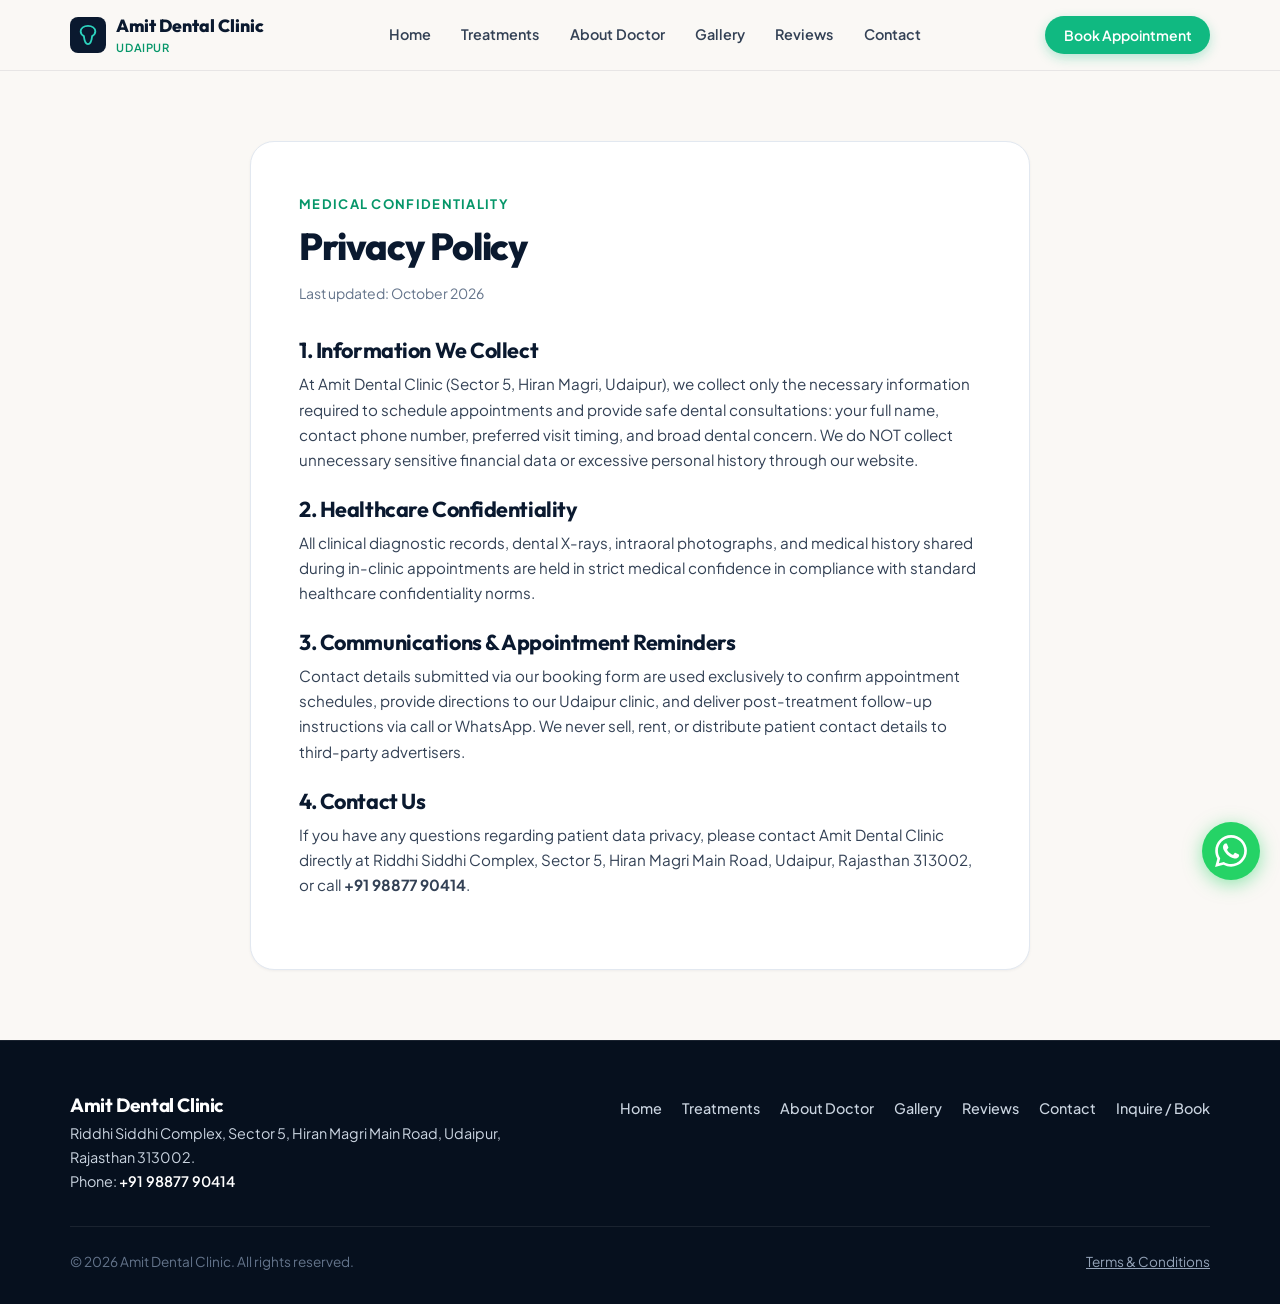
<file: privacy-policy.html>
<!DOCTYPE html>
<html lang="en">
<head>
  <meta charset="UTF-8">
  <meta name="viewport" content="width=device-width, initial-scale=1.0">
  <title>Privacy Policy | Amit Dental Clinic Udaipur</title>
  <meta name="description" content="Privacy policy and patient healthcare confidentiality at Amit Dental Clinic, Sector 5, Hiran Magri, Udaipur.">
  <link rel="canonical" href="https://amitdentalclinicudaipur.com/privacy-policy.html">

  <link rel="icon" type="image/svg+xml" href="data:image/svg+xml,<svg xmlns='http://www.w3.org/2000/svg' viewBox='0 0 24 24' fill='%2310b981'><path d='M12 2C7.5 2 4 4.5 4 8c0 2.2 1.4 4.1 3.5 5.2.3 2.8 1.5 8.8 4.5 8.8s4.2-6 4.5-8.8C18.6 12.1 20 10.2 20 8c0-3.5-3.5-6-8-6z'/></svg>">

  <link rel="stylesheet" href="css/style.css">
  <link rel="stylesheet" href="css/components.css">
</head>
<body>

  <!-- Header -->
  <header class="site-header" id="siteHeader">
    <div class="container header-inner">
      <a href="index.html#hero" class="brand-logo" aria-label="Amit Dental Clinic Homepage">
        <div class="brand-icon">
          <svg width="22" height="22" viewBox="0 0 24 24" fill="none" stroke="currentColor" stroke-width="2" stroke-linecap="round" stroke-linejoin="round">
            <path d="M12 2C7.5 2 4 4.5 4 8c0 2.2 1.4 4.1 3.5 5.2.3 2.8 1.5 8.8 4.5 8.8s4.2-6 4.5-8.8C18.6 12.1 20 10.2 20 8c0-3.5-3.5-6-8-6z"/>
          </svg>
        </div>
        <div>
          <span class="brand-title">Amit Dental Clinic</span>
          <span class="brand-location-tag" style="display: block;">Udaipur</span>
        </div>
      </a>

      <nav class="main-nav" id="mainNavigation" aria-label="Main Navigation">
        <ul class="nav-links">
          <li><a href="index.html#hero" class="nav-link">Home</a></li>
          <li><a href="index.html#treatments" class="nav-link">Treatments</a></li>
          <li><a href="index.html#doctor" class="nav-link">About Doctor</a></li>
          <li><a href="index.html#gallery" class="nav-link">Gallery</a></li>
          <li><a href="index.html#reviews" class="nav-link">Reviews</a></li>
          <li><a href="index.html#contact" class="nav-link">Contact</a></li>
        </ul>
      </nav>

      <div class="header-actions">
        <a href="index.html#appointment" class="btn btn-primary btn-sm btn-book-nav">Book Appointment</a>
        <button class="mobile-nav-toggle" aria-label="Toggle navigation menu" aria-expanded="false" aria-controls="mainNavigation">
          <svg width="24" height="24" viewBox="0 0 24 24" fill="none" stroke="currentColor" stroke-width="2" class="icon-hamburger"><line x1="4" x2="20" y1="12" y2="12"/><line x1="4" x2="20" y1="6" y2="6"/><line x1="4" x2="20" y1="18" y2="18"/></svg>
          <svg width="24" height="24" viewBox="0 0 24 24" fill="none" stroke="currentColor" stroke-width="2" class="icon-close"><line x1="18" y1="6" x2="6" y2="18"/><line x1="6" y1="6" x2="18" y2="18"/></svg>
        </button>
      </div>
    </div>
  </header>

  <main class="section-padding bg-warm">
    <div class="container-narrow">
      <div class="legal-card">
        <span class="eyebrow">Medical Confidentiality</span>
        <h1>Privacy Policy</h1>
        <p style="color: var(--color-ink-500); margin-bottom: 2rem; font-size: 0.875rem;">Last updated: October 2026</p>

        <section>
          <h2>1. Information We Collect</h2>
          <p>At Amit Dental Clinic (Sector 5, Hiran Magri, Udaipur), we collect only the necessary information required to schedule appointments and provide safe dental consultations: your full name, contact phone number, preferred visit timing, and broad dental concern. We do NOT collect unnecessary sensitive financial data or excessive personal history through our website.</p>
        </section>

        <section>
          <h2>2. Healthcare Confidentiality</h2>
          <p>All clinical diagnostic records, dental X-rays, intraoral photographs, and medical history shared during in-clinic appointments are held in strict medical confidence in compliance with standard healthcare confidentiality norms.</p>
        </section>

        <section>
          <h2>3. Communications & Appointment Reminders</h2>
          <p>Contact details submitted via our booking form are used exclusively to confirm appointment schedules, provide directions to our Udaipur clinic, and deliver post-treatment follow-up instructions via call or WhatsApp. We never sell, rent, or distribute patient contact details to third-party advertisers.</p>
        </section>

        <section>
          <h2>4. Contact Us</h2>
          <p>If you have any questions regarding patient data privacy, please contact Amit Dental Clinic directly at Riddhi Siddhi Complex, Sector 5, Hiran Magri Main Road, Udaipur, Rajasthan 313002, or call <strong>+91 98877 90414</strong>.</p>
        </section>
      </div>
    </div>
  </main>

  <footer class="site-footer">
    <div class="container">
      <div class="footer-top">
        <div class="footer-brand">
          <h4>Amit Dental Clinic</h4>
          <p>
            Riddhi Siddhi Complex, Sector 5, Hiran Magri Main Road, Udaipur, Rajasthan 313002.<br>
            Phone: <a href="tel:+919887790414" style="color: #ffffff; font-weight: 600;">+91 98877 90414</a>
          </p>
        </div>

        <nav class="footer-nav" aria-label="Footer Navigation">
          <a href="index.html#hero">Home</a>
          <a href="index.html#treatments">Treatments</a>
          <a href="index.html#doctor">About Doctor</a>
          <a href="index.html#gallery">Gallery</a>
          <a href="index.html#reviews">Reviews</a>
          <a href="index.html#contact">Contact</a>
          <a href="index.html#appointment">Inquire / Book</a>
        </nav>
      </div>

      <div class="footer-bottom">
        <div>&copy; 2026 Amit Dental Clinic. All rights reserved.</div>
        <div>
          <a href="terms.html">Terms & Conditions</a>
        </div>
      </div>
    </div>
  </footer>

  <!-- Floating WhatsApp Button -->
  <a href="https://wa.me/919887790414?text=Hello%20Amit%20Dental%20Clinic%2C%20I%20would%20like%20to%20enquire%20about%20a%20dental%20appointment." target="_blank" rel="noopener noreferrer" class="floating-whatsapp-btn" aria-label="Chat with Amit Dental Clinic on WhatsApp">
    <svg width="32" height="32" viewBox="0 0 24 24" fill="currentColor"><path d="M.057 24l1.687-6.163c-1.041-1.804-1.588-3.849-1.587-5.946.003-6.556 5.338-11.891 11.893-11.891 3.181.001 6.167 1.24 8.413 3.488 2.245 2.248 3.481 5.236 3.48 8.414-.003 6.557-5.338 11.892-11.893 11.892-1.99-.001-3.951-.5-5.688-1.448l-6.305 1.654zm6.597-3.807c1.676.995 3.276 1.591 5.392 1.592 5.448 0 9.886-4.434 9.889-9.885.002-5.462-4.415-9.89-9.881-9.892-5.452 0-9.887 4.434-9.889 9.884-.001 2.225.651 3.891 1.746 5.634l-.999 3.648 3.742-.981zm11.387-5.464c-.074-.124-.272-.198-.57-.347-.297-.149-1.758-.868-2.031-.967-.272-.099-.47-.149-.669.149-.198.297-.768.967-.941 1.165-.173.198-.347.223-.644.074-.297-.149-1.255-.462-2.39-1.475-.883-.788-1.48-1.761-1.653-2.059-.173-.297-.018-.458.13-.606.134-.133.297-.347.446-.521.151-.172.2-.296.3-.495.099-.198.05-.372-.025-.521-.075-.148-.669-1.611-.916-2.206-.242-.579-.487-.501-.669-.51l-.57-.01c-.198 0-.52.074-.792.372s-1.04 1.016-1.04 2.479 1.065 2.876 1.213 3.074c.149.198 2.095 3.2 5.076 4.487.709.306 1.263.489 1.694.626.712.226 1.36.194 1.872.118.571-.085 1.758-.719 2.006-1.413.248-.695.248-1.29.173-1.414z"/></svg>
  </a>

  <script src="js/main.js"></script>
</body>
</html>
</file>
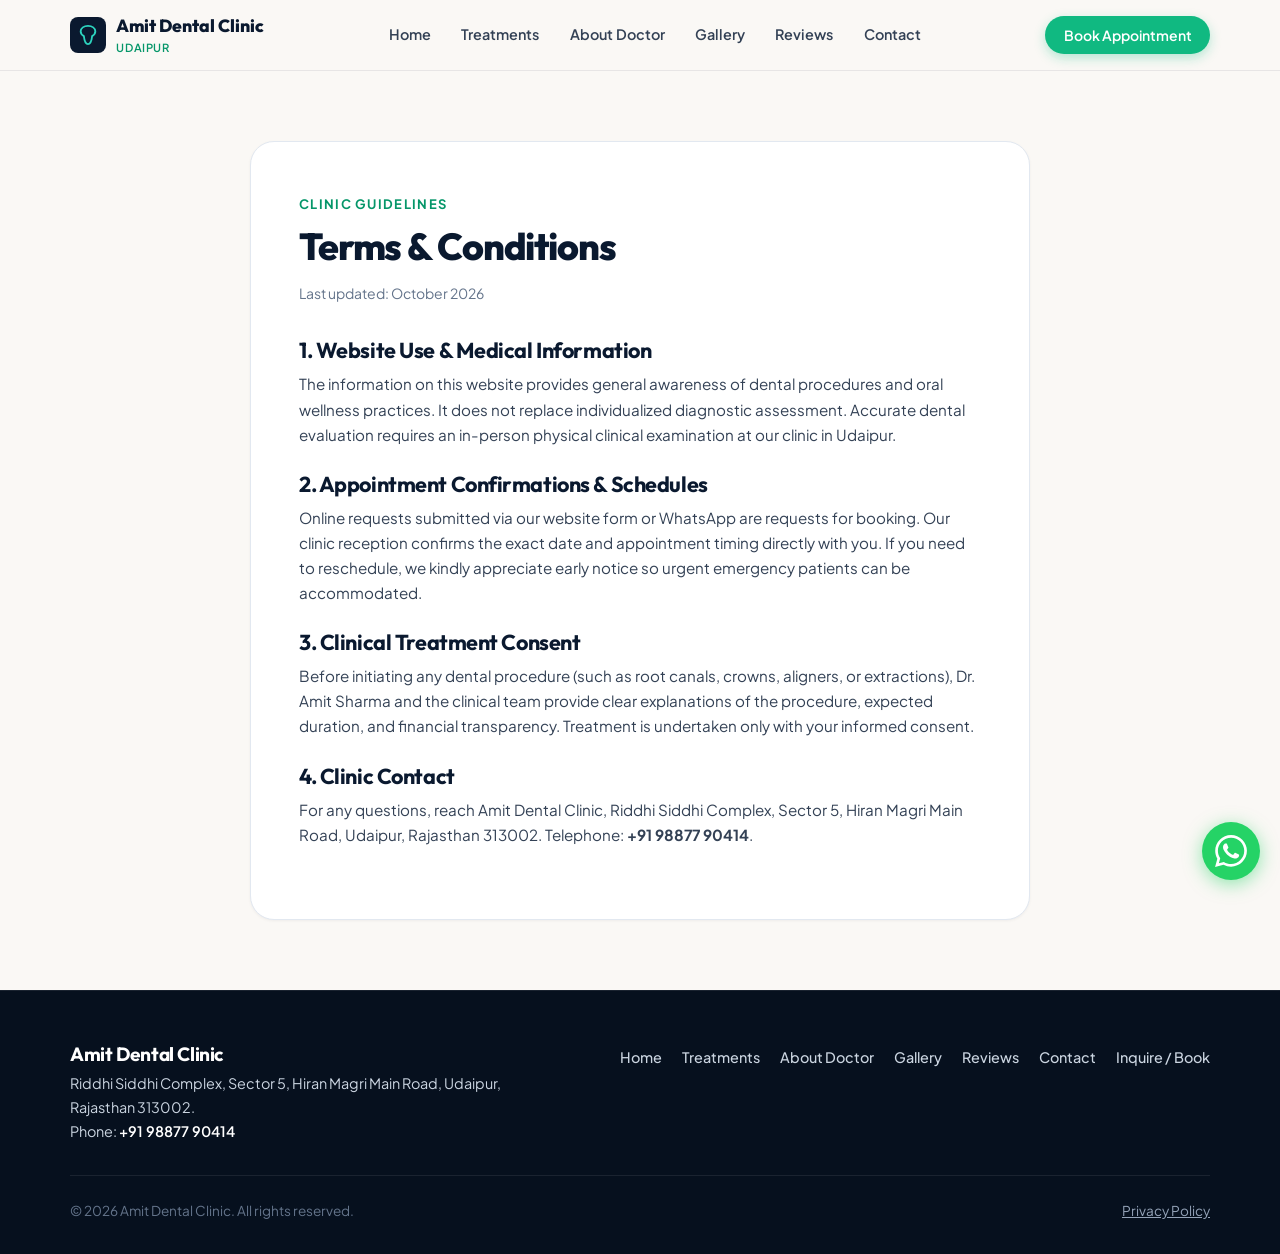
<file: terms.html>
<!DOCTYPE html>
<html lang="en">
<head>
  <meta charset="UTF-8">
  <meta name="viewport" content="width=device-width, initial-scale=1.0">
  <title>Terms & Conditions | Amit Dental Clinic Udaipur</title>
  <meta name="description" content="Terms of consultation and appointment guidelines for Amit Dental Clinic, Sector 5, Hiran Magri, Udaipur.">
  <link rel="canonical" href="https://amitdentalclinicudaipur.com/terms.html">

  <link rel="icon" type="image/svg+xml" href="data:image/svg+xml,<svg xmlns='http://www.w3.org/2000/svg' viewBox='0 0 24 24' fill='%2310b981'><path d='M12 2C7.5 2 4 4.5 4 8c0 2.2 1.4 4.1 3.5 5.2.3 2.8 1.5 8.8 4.5 8.8s4.2-6 4.5-8.8C18.6 12.1 20 10.2 20 8c0-3.5-3.5-6-8-6z'/></svg>">

  <link rel="stylesheet" href="css/style.css">
  <link rel="stylesheet" href="css/components.css">
</head>
<body>

  <!-- Header -->
  <header class="site-header" id="siteHeader">
    <div class="container header-inner">
      <a href="index.html#hero" class="brand-logo" aria-label="Amit Dental Clinic Homepage">
        <div class="brand-icon">
          <svg width="22" height="22" viewBox="0 0 24 24" fill="none" stroke="currentColor" stroke-width="2" stroke-linecap="round" stroke-linejoin="round">
            <path d="M12 2C7.5 2 4 4.5 4 8c0 2.2 1.4 4.1 3.5 5.2.3 2.8 1.5 8.8 4.5 8.8s4.2-6 4.5-8.8C18.6 12.1 20 10.2 20 8c0-3.5-3.5-6-8-6z"/>
          </svg>
        </div>
        <div>
          <span class="brand-title">Amit Dental Clinic</span>
          <span class="brand-location-tag" style="display: block;">Udaipur</span>
        </div>
      </a>

      <nav class="main-nav" id="mainNavigation" aria-label="Main Navigation">
        <ul class="nav-links">
          <li><a href="index.html#hero" class="nav-link">Home</a></li>
          <li><a href="index.html#treatments" class="nav-link">Treatments</a></li>
          <li><a href="index.html#doctor" class="nav-link">About Doctor</a></li>
          <li><a href="index.html#gallery" class="nav-link">Gallery</a></li>
          <li><a href="index.html#reviews" class="nav-link">Reviews</a></li>
          <li><a href="index.html#contact" class="nav-link">Contact</a></li>
        </ul>
      </nav>

      <div class="header-actions">
        <a href="index.html#appointment" class="btn btn-primary btn-sm btn-book-nav">Book Appointment</a>
        <button class="mobile-nav-toggle" aria-label="Toggle navigation menu" aria-expanded="false" aria-controls="mainNavigation">
          <svg width="24" height="24" viewBox="0 0 24 24" fill="none" stroke="currentColor" stroke-width="2" class="icon-hamburger"><line x1="4" x2="20" y1="12" y2="12"/><line x1="4" x2="20" y1="6" y2="6"/><line x1="4" x2="20" y1="18" y2="18"/></svg>
          <svg width="24" height="24" viewBox="0 0 24 24" fill="none" stroke="currentColor" stroke-width="2" class="icon-close"><line x1="18" y1="6" x2="6" y2="18"/><line x1="6" y1="6" x2="18" y2="18"/></svg>
        </button>
      </div>
    </div>
  </header>

  <main class="section-padding bg-warm">
    <div class="container-narrow">
      <div class="legal-card">
        <span class="eyebrow">Clinic Guidelines</span>
        <h1>Terms & Conditions</h1>
        <p style="color: var(--color-ink-500); margin-bottom: 2rem; font-size: 0.875rem;">Last updated: October 2026</p>

        <section>
          <h2>1. Website Use & Medical Information</h2>
          <p>The information on this website provides general awareness of dental procedures and oral wellness practices. It does not replace individualized diagnostic assessment. Accurate dental evaluation requires an in-person physical clinical examination at our clinic in Udaipur.</p>
        </section>

        <section>
          <h2>2. Appointment Confirmations & Schedules</h2>
          <p>Online requests submitted via our website form or WhatsApp are requests for booking. Our clinic reception confirms the exact date and appointment timing directly with you. If you need to reschedule, we kindly appreciate early notice so urgent emergency patients can be accommodated.</p>
        </section>

        <section>
          <h2>3. Clinical Treatment Consent</h2>
          <p>Before initiating any dental procedure (such as root canals, crowns, aligners, or extractions), Dr. Amit Sharma and the clinical team provide clear explanations of the procedure, expected duration, and financial transparency. Treatment is undertaken only with your informed consent.</p>
        </section>

        <section>
          <h2>4. Clinic Contact</h2>
          <p>For any questions, reach Amit Dental Clinic, Riddhi Siddhi Complex, Sector 5, Hiran Magri Main Road, Udaipur, Rajasthan 313002. Telephone: <strong>+91 98877 90414</strong>.</p>
        </section>
      </div>
    </div>
  </main>

  <footer class="site-footer">
    <div class="container">
      <div class="footer-top">
        <div class="footer-brand">
          <h4>Amit Dental Clinic</h4>
          <p>
            Riddhi Siddhi Complex, Sector 5, Hiran Magri Main Road, Udaipur, Rajasthan 313002.<br>
            Phone: <a href="tel:+919887790414" style="color: #ffffff; font-weight: 600;">+91 98877 90414</a>
          </p>
        </div>

        <nav class="footer-nav" aria-label="Footer Navigation">
          <a href="index.html#hero">Home</a>
          <a href="index.html#treatments">Treatments</a>
          <a href="index.html#doctor">About Doctor</a>
          <a href="index.html#gallery">Gallery</a>
          <a href="index.html#reviews">Reviews</a>
          <a href="index.html#contact">Contact</a>
          <a href="index.html#appointment">Inquire / Book</a>
        </nav>
      </div>

      <div class="footer-bottom">
        <div>&copy; 2026 Amit Dental Clinic. All rights reserved.</div>
        <div>
          <a href="privacy-policy.html">Privacy Policy</a>
        </div>
      </div>
    </div>
  </footer>

  <!-- Floating WhatsApp Button -->
  <a href="https://wa.me/919887790414?text=Hello%20Amit%20Dental%20Clinic%2C%20I%20would%20like%20to%20enquire%20about%20a%20dental%20appointment." target="_blank" rel="noopener noreferrer" class="floating-whatsapp-btn" aria-label="Chat with Amit Dental Clinic on WhatsApp">
    <svg width="32" height="32" viewBox="0 0 24 24" fill="currentColor"><path d="M.057 24l1.687-6.163c-1.041-1.804-1.588-3.849-1.587-5.946.003-6.556 5.338-11.891 11.893-11.891 3.181.001 6.167 1.24 8.413 3.488 2.245 2.248 3.481 5.236 3.48 8.414-.003 6.557-5.338 11.892-11.893 11.892-1.99-.001-3.951-.5-5.688-1.448l-6.305 1.654zm6.597-3.807c1.676.995 3.276 1.591 5.392 1.592 5.448 0 9.886-4.434 9.889-9.885.002-5.462-4.415-9.89-9.881-9.892-5.452 0-9.887 4.434-9.889 9.884-.001 2.225.651 3.891 1.746 5.634l-.999 3.648 3.742-.981zm11.387-5.464c-.074-.124-.272-.198-.57-.347-.297-.149-1.758-.868-2.031-.967-.272-.099-.47-.149-.669.149-.198.297-.768.967-.941 1.165-.173.198-.347.223-.644.074-.297-.149-1.255-.462-2.39-1.475-.883-.788-1.48-1.761-1.653-2.059-.173-.297-.018-.458.13-.606.134-.133.297-.347.446-.521.151-.172.2-.296.3-.495.099-.198.05-.372-.025-.521-.075-.148-.669-1.611-.916-2.206-.242-.579-.487-.501-.669-.51l-.57-.01c-.198 0-.52.074-.792.372s-1.04 1.016-1.04 2.479 1.065 2.876 1.213 3.074c.149.198 2.095 3.2 5.076 4.487.709.306 1.263.489 1.694.626.712.226 1.36.194 1.872.118.571-.085 1.758-.719 2.006-1.413.248-.695.248-1.29.173-1.414z"/></svg>
  </a>

  <script src="js/main.js"></script>
</body>
</html>
</file>
<file: css/style.css>
/* ==========================================================================
   Amit Dental Clinic - Comprehensive Mobile-First Design System
   Palette: Deep Navy Blue (#0A192F), Mint Green (#10B981), Warm White (#FAF8F5)
   ========================================================================== */

@import url('https://fonts.googleapis.com/css2?family=Outfit:wght@500;600;700;800&family=Plus+Jakarta+Sans:wght@400;500;600;700&display=swap');

:root {
  --color-navy-950: #06101e;
  --color-navy-900: #0a192f;
  --color-navy-850: #0f233d;
  --color-navy-800: #142e50;
  --color-navy-700: #1e406c;
  
  --color-mint-50:  #f0fdf9;
  --color-mint-100: #ccfbf1;
  --color-mint-200: #99f6e4;
  --color-mint-400: #2dd4bf;
  --color-mint-500: #10b981;
  --color-mint-600: #059669;
  --color-mint-700: #047857;

  --color-warm-white: #faf8f5;
  --color-surface-white: #ffffff;
  --color-surface-alt: #f8fafc;
  
  --color-ink-900: #0f172a;
  --color-ink-800: #1e293b;
  --color-ink-700: #334155;
  --color-ink-600: #475569;
  --color-ink-500: #64748b;
  --color-ink-400: #94a3b8;
  --color-ink-300: #cbd5e1;
  --color-ink-200: #e2e8f0;
  --color-ink-100: #f1f5f9;

  --color-error:   #dc2626;
  --color-star:    #f59e0b;

  --font-display: 'Outfit', -apple-system, BlinkMacSystemFont, "Segoe UI", Roboto, sans-serif;
  --font-sans: 'Plus Jakarta Sans', -apple-system, BlinkMacSystemFont, "Segoe UI", Roboto, sans-serif;

  --shadow-sm: 0 1px 3px rgba(10, 25, 47, 0.05);
  --shadow-md: 0 4px 14px rgba(10, 25, 47, 0.08);
  --shadow-lg: 0 12px 28px rgba(10, 25, 47, 0.11);
  --shadow-xl: 0 20px 40px rgba(10, 25, 47, 0.16);
  --shadow-navy: 0 16px 36px rgba(10, 25, 47, 0.3);

  --radius-xs: 4px;
  --radius-sm: 8px;
  --radius-md: 12px;
  --radius-lg: 16px;
  --radius-xl: 24px;
  --radius-full: 9999px;

  --header-height: 70px;
}

*, *::before, *::after {
  box-sizing: border-box;
  margin: 0;
  padding: 0;
}

html {
  font-size: 16px;
  scroll-behavior: smooth;
  scroll-padding-top: calc(var(--header-height) + 12px);
  -webkit-text-size-adjust: 100%;
  overflow-x: hidden;
  width: 100%;
  max-width: 100vw;
}

body {
  font-family: var(--font-sans);
  background-color: var(--color-warm-white);
  color: var(--color-ink-800);
  line-height: 1.6;
  overflow-x: hidden;
  width: 100%;
  max-width: 100%;
  min-height: 100vh;
  position: relative;
  word-wrap: break-word;
  overflow-wrap: break-word;
}

img, svg {
  display: block;
  max-width: 100%;
  height: auto;
}

input, button, textarea, select {
  font: inherit;
  color: inherit;
  font-size: 16px; /* Prevents auto-zoom on iOS Safari */
}

button {
  background: none;
  border: none;
  cursor: pointer;
  touch-action: manipulation;
}

a {
  color: inherit;
  text-decoration: none;
  transition: color 0.18s ease, transform 0.18s ease;
  touch-action: manipulation;
}

:focus-visible {
  outline: 2px solid var(--color-mint-500);
  outline-offset: 3px;
  border-radius: var(--radius-xs);
}

h1, h2, h3, h4, h5 {
  font-family: var(--font-display);
  color: var(--color-navy-900);
  line-height: 1.25;
  letter-spacing: -0.02em;
  overflow-wrap: break-word;
}

h1 {
  font-size: clamp(2rem, 6vw + 0.5rem, 3.8rem);
  font-weight: 800;
  letter-spacing: -0.03em;
}

h2 {
  font-size: clamp(1.65rem, 4vw + 0.3rem, 2.5rem);
  font-weight: 700;
}

h3 {
  font-size: clamp(1.15rem, 2vw + 0.2rem, 1.35rem);
  font-weight: 700;
}

p {
  font-size: 1rem;
  color: var(--color-ink-600);
  line-height: 1.65;
}

.eyebrow {
  display: inline-flex;
  align-items: center;
  gap: 0.4rem;
  font-size: 0.8125rem;
  font-weight: 700;
  letter-spacing: 0.1em;
  text-transform: uppercase;
  color: var(--color-mint-600);
  margin-bottom: 0.5rem;
}

.eyebrow-dark {
  color: var(--color-mint-400);
}

.container {
  width: 100%;
  max-width: 1180px;
  margin-inline: auto;
  padding-inline: 1.25rem;
}

.container-narrow {
  width: 100%;
  max-width: 820px;
  margin-inline: auto;
  padding-inline: 1.25rem;
}

.section-padding {
  padding-block: clamp(3rem, 5.5vw, 5.5rem);
}

.section-header {
  margin-bottom: clamp(2rem, 4vw, 3rem);
}

.section-header.text-center {
  text-align: center;
}

.section-header p {
  max-width: 620px;
  margin-inline: auto;
  margin-top: 0.5rem;
  font-size: clamp(0.95rem, 1.5vw, 1.05rem);
}

.bg-navy {
  background-color: var(--color-navy-900);
  color: #ffffff;
}

.bg-navy h1, .bg-navy h2, .bg-navy h3, .bg-navy h4 {
  color: #ffffff;
}

.bg-navy p {
  color: var(--color-ink-300);
}

.bg-white {
  background-color: var(--color-surface-white);
}

.bg-warm {
  background-color: var(--color-warm-white);
}

.bg-alt {
  background-color: var(--color-surface-alt);
}

/* Button Components with minimum 44px tap targets */
.btn {
  display: inline-flex;
  align-items: center;
  justify-content: center;
  gap: 0.5rem;
  min-height: 44px;
  padding: 0.75rem 1.6rem;
  border-radius: var(--radius-full);
  font-size: 0.9375rem;
  font-weight: 600;
  line-height: 1;
  transition: all 0.2s ease;
  white-space: nowrap;
  user-select: none;
}

.btn-primary {
  background-color: var(--color-mint-500);
  color: #ffffff;
  box-shadow: 0 4px 12px rgba(16, 185, 129, 0.3);
}

.btn-primary:hover, .btn-primary:active {
  background-color: var(--color-mint-600);
  box-shadow: 0 6px 18px rgba(16, 185, 129, 0.4);
}

.btn-outline-white {
  background: rgba(255, 255, 255, 0.08);
  color: #ffffff;
  border: 1.5px solid rgba(255, 255, 255, 0.35);
  backdrop-filter: blur(6px);
}

.btn-outline-white:hover, .btn-outline-white:active {
  background-color: #ffffff;
  color: var(--color-navy-900);
  border-color: #ffffff;
}

.btn-navy {
  background-color: var(--color-navy-900);
  color: #ffffff;
}

.btn-navy:hover, .btn-navy:active {
  background-color: var(--color-navy-800);
}

.btn-outline {
  border: 1.5px solid var(--color-ink-300);
  color: var(--color-navy-900);
  background-color: #ffffff;
}

.btn-outline:hover, .btn-outline:active {
  border-color: var(--color-navy-900);
  background-color: var(--color-navy-900);
  color: #ffffff;
}

.btn-whatsapp {
  background-color: #25d366;
  color: #ffffff;
}

.btn-whatsapp:hover, .btn-whatsapp:active {
  background-color: #20ba5a;
}

.btn-sm {
  min-height: 38px;
  padding: 0.5rem 1.15rem;
  font-size: 0.875rem;
}

.btn-lg {
  min-height: 48px;
  padding: 0.85rem 1.85rem;
  font-size: 1rem;
}

/* Subtle Scroll Reveal */
.fade-in {
  opacity: 0;
  transform: translateY(16px);
  transition: opacity 0.45s ease-out, transform 0.45s ease-out;
}

.fade-in.is-visible {
  opacity: 1;
  transform: translateY(0);
}

@media (prefers-reduced-motion: reduce) {
  html {
    scroll-behavior: auto;
  }
  .fade-in {
    opacity: 1 !important;
    transform: none !important;
    transition: none !important;
  }
  .btn {
    transition: none !important;
  }
}
</file>
<file: css/components.css>
/* ==========================================================================
   Amit Dental Clinic - Comprehensive Mobile-First Component Styles
   ========================================================================== */

/* ==========================================================================
   1. Header & Navigation (Mobile-First)
   ========================================================================== */
.site-header {
  position: sticky;
  top: 0;
  left: 0;
  width: 100%;
  z-index: 1000;
  background-color: #ffffff;
  border-bottom: 1px solid rgba(15, 23, 42, 0.08);
  transition: background-color 0.2s ease, box-shadow 0.2s ease;
}

@supports ((-webkit-backdrop-filter: blur(12px)) or (backdrop-filter: blur(12px))) {
  @media (min-width: 961px) {
    .site-header {
      background-color: rgba(250, 248, 245, 0.96);
      backdrop-filter: blur(12px);
      -webkit-backdrop-filter: blur(12px);
    }
  }
}

.site-header.scrolled {
  background-color: #ffffff;
  box-shadow: var(--shadow-sm);
}

.header-inner {
  display: flex;
  align-items: center;
  justify-content: space-between;
  height: var(--header-height);
}

.brand-logo {
  display: flex;
  align-items: center;
  gap: 0.65rem;
  max-width: 75%;
}

.brand-icon {
  width: 36px;
  height: 36px;
  background-color: var(--color-navy-900);
  color: var(--color-mint-400);
  border-radius: var(--radius-sm);
  display: flex;
  align-items: center;
  justify-content: center;
  flex-shrink: 0;
}

.brand-title {
  font-family: var(--font-display);
  font-weight: 800;
  font-size: 1.1rem;
  color: var(--color-navy-900);
  line-height: 1.1;
  white-space: nowrap;
}

.brand-location-tag {
  font-size: 0.7rem;
  color: var(--color-mint-600);
  font-weight: 600;
  text-transform: uppercase;
  letter-spacing: 0.05em;
  display: block;
}

.main-nav {
  display: flex;
  align-items: center;
}

.nav-links {
  display: flex;
  align-items: center;
  gap: 1.5rem;
  list-style: none;
}

.nav-link {
  font-size: 0.9rem;
  font-weight: 600;
  color: var(--color-ink-700);
  padding: 0.4rem 0.2rem;
  position: relative;
  display: inline-block;
}

.nav-link:hover, .nav-link:active {
  color: var(--color-mint-600);
}

.nav-link::after {
  content: '';
  position: absolute;
  bottom: 0;
  left: 0;
  width: 0%;
  height: 2px;
  background-color: var(--color-mint-500);
  transition: width 0.2s ease;
}

.nav-link:hover::after {
  width: 100%;
}

.header-actions {
  display: flex;
  align-items: center;
  gap: 0.75rem;
}

.mobile-nav-toggle {
  display: none;
  width: 44px;
  height: 44px;
  align-items: center;
  justify-content: center;
  color: var(--color-navy-900);
  border-radius: var(--radius-sm);
  background: rgba(10, 25, 47, 0.05);
  border: 1px solid var(--color-ink-200);
  flex-shrink: 0;
  position: relative;
  cursor: pointer;
}

.mobile-nav-toggle:active {
  background: var(--color-mint-50);
  color: var(--color-mint-600);
}

.mobile-nav-toggle .icon-close {
  display: none;
}

.mobile-nav-toggle.is-active .icon-hamburger {
  display: none;
}

.mobile-nav-toggle.is-active .icon-close {
  display: block;
}

@media (max-width: 960px) {
  .mobile-nav-toggle {
    display: flex;
  }
  
  .main-nav {
    position: fixed;
    top: var(--header-height);
    left: 0;
    width: 100vw;
    height: calc(100vh - var(--header-height));
    height: calc(100dvh - var(--header-height));
    background-color: #ffffff;
    box-shadow: 0 16px 32px rgba(10, 25, 47, 0.15);
    border-bottom: 1px solid var(--color-ink-200);
    padding: 1.25rem 1.25rem 3rem;
    display: none;
    overflow-y: auto;
    -webkit-overflow-scrolling: touch;
    z-index: 1000;
  }

  .main-nav.is-open {
    display: block;
    animation: mobileNavFadeIn 0.2s ease-out;
  }

  @keyframes mobileNavFadeIn {
    from {
      opacity: 0;
      transform: translateY(-8px);
    }
    to {
      opacity: 1;
      transform: translateY(0);
    }
  }

  .nav-links {
    flex-direction: column;
    align-items: flex-start;
    gap: 0.25rem;
    width: 100%;
  }

  .nav-links li {
    width: 100%;
  }

  .nav-link {
    font-size: 1.15rem;
    font-weight: 700;
    padding: 1rem 0.75rem;
    width: 100%;
    border-bottom: 1px solid var(--color-ink-100);
    display: flex;
    align-items: center;
    justify-content: space-between;
    color: var(--color-navy-900);
    border-radius: var(--radius-sm);
  }

  .nav-link:active {
    background-color: var(--color-mint-50);
    color: var(--color-mint-600);
  }

  .header-actions .btn-book-nav {
    display: none;
  }
}

/* ==========================================================================
   2. Hero Section
   ========================================================================== */
.hero-section {
  background-color: var(--color-navy-900);
  background-image: radial-gradient(circle at 85% 20%, rgba(16, 185, 129, 0.12) 0%, transparent 45%);
  padding-block: clamp(2.5rem, 5vw, 5.5rem);
  color: #ffffff;
  overflow: hidden;
}

.hero-grid {
  display: grid;
  grid-template-columns: 1.15fr 0.85fr;
  gap: clamp(1.75rem, 4vw, 3.5rem);
  align-items: center;
}

.hero-content h1 {
  color: #ffffff;
  margin-bottom: 0.85rem;
}

.hero-lead {
  font-size: clamp(1rem, 1.2vw + 0.4rem, 1.25rem);
  color: var(--color-ink-300);
  line-height: 1.6;
  margin-bottom: 1rem;
  max-width: 540px;
}

.hero-location-text {
  display: flex;
  align-items: center;
  gap: 0.4rem;
  color: var(--color-mint-400);
  font-size: 0.9rem;
  font-weight: 600;
  margin-bottom: 1.75rem;
  flex-wrap: wrap;
}

.hero-buttons {
  display: flex;
  flex-wrap: wrap;
  gap: 0.85rem;
}

.hero-photo-wrap {
  border-radius: var(--radius-xl);
  overflow: hidden;
  box-shadow: var(--shadow-navy);
  border: 1px solid rgba(255, 255, 255, 0.15);
  width: 100%;
}

.hero-photo-wrap img {
  width: 100%;
  height: 400px;
  object-fit: cover;
}

@media (max-width: 900px) {
  .hero-grid {
    grid-template-columns: 1fr;
    gap: 2rem;
  }
  .hero-photo-wrap img {
    height: 300px;
  }
}

@media (max-width: 540px) {
  .hero-buttons {
    flex-direction: column;
    width: 100%;
  }
  .hero-buttons .btn {
    width: 100%;
  }
  .hero-photo-wrap img {
    height: 240px;
  }
}

/* ==========================================================================
   3. Treatments Section (Responsive Grid & Full-Width 10th Card)
   ========================================================================== */
.treatments-grid {
  display: grid;
  grid-template-columns: repeat(3, 1fr);
  gap: 1.25rem;
}

.treatment-card {
  background-color: #ffffff;
  border-radius: var(--radius-lg);
  padding: 1.5rem 1.35rem;
  border: 1px solid var(--color-ink-200);
  box-shadow: var(--shadow-sm);
  transition: transform 0.2s ease, border-color 0.2s ease, box-shadow 0.2s ease;
  display: flex;
  flex-direction: column;
}

.treatment-card:hover {
  transform: translateY(-3px);
  border-color: var(--color-mint-400);
  box-shadow: var(--shadow-md);
}

.treatment-card.full-width {
  grid-column: 1 / -1;
}

.treatment-card-horizontal-inner {
  display: flex;
  align-items: center;
  justify-content: space-between;
  gap: 1.25rem;
  flex-wrap: wrap;
  width: 100%;
}

.treatment-card-horizontal-content {
  display: flex;
  align-items: center;
  gap: 1.15rem;
  flex: 1;
  min-width: 260px;
}

.treatment-icon {
  width: 44px;
  height: 44px;
  background-color: var(--color-mint-50);
  color: var(--color-mint-600);
  border-radius: var(--radius-md);
  display: flex;
  align-items: center;
  justify-content: center;
  margin-bottom: 1rem;
  flex-shrink: 0;
}

.treatment-card h3 {
  font-size: 1.1rem;
  margin-bottom: 0.45rem;
}

.treatment-card p {
  font-size: 0.925rem;
  color: var(--color-ink-600);
  line-height: 1.55;
  margin-bottom: 1rem;
  flex-grow: 1;
}

.treatment-inquire-link {
  display: inline-flex;
  align-items: center;
  gap: 0.35rem;
  font-size: 0.875rem;
  font-weight: 700;
  color: var(--color-mint-600);
  margin-top: auto;
  padding-block: 0.25rem;
}

.treatment-inquire-link:hover, .treatment-inquire-link:active {
  color: var(--color-mint-700);
  transform: translateX(3px);
}

@media (max-width: 992px) {
  .treatments-grid {
    grid-template-columns: repeat(2, 1fr);
  }
}

@media (max-width: 640px) {
  .treatments-grid {
    grid-template-columns: 1fr;
    gap: 1rem;
  }
  .treatment-card {
    padding: 1.35rem 1.2rem;
  }
  .treatment-card.full-width {
    grid-column: span 1;
  }
  .treatment-card-horizontal-inner {
    flex-direction: column !important;
    align-items: flex-start !important;
  }
  .treatment-card-horizontal-inner .btn {
    width: 100%;
    margin-top: 0.75rem;
  }
}

/* ==========================================================================
   4. About Doctor Section
   ========================================================================== */
.doctor-card {
  display: grid;
  grid-template-columns: 0.85fr 1.15fr;
  gap: clamp(1.5rem, 4vw, 3.5rem);
  align-items: center;
  background-color: var(--color-surface-white);
  border-radius: var(--radius-xl);
  padding: clamp(1.5rem, 3.5vw, 3rem);
  border: 1px solid var(--color-ink-200);
  box-shadow: var(--shadow-md);
}

.doctor-photo-wrap {
  border-radius: var(--radius-lg);
  overflow: hidden;
  box-shadow: var(--shadow-sm);
  width: 100%;
}

.doctor-photo-wrap img {
  width: 100%;
  height: 380px;
  object-fit: cover;
  object-position: center 20%;
}

.doctor-info h3 {
  font-size: clamp(1.4rem, 2.5vw, 1.85rem);
  margin-bottom: 0.25rem;
}

.doctor-designation {
  font-size: 0.925rem;
  font-weight: 700;
  color: var(--color-mint-600);
  margin-bottom: 1rem;
  display: block;
}

.doctor-bio {
  font-size: clamp(0.95rem, 1.2vw, 1.025rem);
  color: var(--color-ink-700);
  line-height: 1.65;
  margin-bottom: 1.25rem;
}

.doctor-credentials-note {
  font-size: 0.875rem;
  color: var(--color-ink-600);
  margin-bottom: 1.5rem;
  padding: 0.75rem 1rem;
  background-color: var(--color-warm-white);
  border-left: 3px solid var(--color-mint-500);
  border-radius: 0 var(--radius-sm) var(--radius-sm) 0;
}

.doctor-cta-row {
  display: flex;
  gap: 0.85rem;
  flex-wrap: wrap;
}

@media (max-width: 900px) {
  .doctor-card {
    grid-template-columns: 1fr;
    gap: 1.75rem;
  }
  .doctor-photo-wrap img {
    height: 280px;
  }
}

@media (max-width: 500px) {
  .doctor-cta-row {
    flex-direction: column;
    width: 100%;
  }
  .doctor-cta-row .btn {
    width: 100%;
  }
}

/* ==========================================================================
   5. About Clinic Section
   ========================================================================== */
.about-grid {
  display: grid;
  grid-template-columns: 1.1fr 0.9fr;
  gap: clamp(1.5rem, 4vw, 3.5rem);
  align-items: center;
}

.about-features-list {
  display: grid;
  grid-template-columns: 1fr 1fr;
  gap: 1rem;
  margin-top: 1.25rem;
}

.about-feature-item {
  display: flex;
  align-items: flex-start;
  gap: 0.5rem;
  font-size: 0.925rem;
  color: var(--color-ink-800);
}

.about-feature-item svg {
  color: var(--color-mint-500);
  flex-shrink: 0;
  margin-top: 3px;
}

.about-photo-wrap {
  border-radius: var(--radius-xl);
  overflow: hidden;
  box-shadow: var(--shadow-md);
  width: 100%;
}

.about-photo-wrap img {
  width: 100%;
  height: 360px;
  object-fit: cover;
}

@media (max-width: 860px) {
  .about-grid {
    grid-template-columns: 1fr;
    gap: 1.75rem;
  }
  .about-photo-wrap img {
    height: 260px;
  }
  .about-features-list {
    grid-template-columns: 1fr;
  }
}

/* ==========================================================================
   6. Clinic Gallery & Lightbox
   ========================================================================== */
.gallery-grid {
  display: grid;
  grid-template-columns: repeat(3, 1fr);
  gap: 1rem;
}

.gallery-card {
  position: relative;
  border-radius: var(--radius-lg);
  overflow: hidden;
  cursor: pointer;
  box-shadow: var(--shadow-sm);
  aspect-ratio: 4 / 3;
  width: 100%;
}

.gallery-card img {
  width: 100%;
  height: 100%;
  object-fit: cover;
  transition: transform 0.3s ease;
}

.gallery-card:hover img, .gallery-card:active img {
  transform: scale(1.04);
}

.gallery-caption-overlay {
  position: absolute;
  inset: 0;
  background: linear-gradient(to top, rgba(10, 25, 47, 0.85) 0%, transparent 60%);
  display: flex;
  align-items: flex-end;
  padding: 1rem;
  color: #ffffff;
  font-size: 0.875rem;
  font-weight: 600;
  opacity: 0;
  transition: opacity 0.2s ease;
}

.gallery-card:hover .gallery-caption-overlay,
.gallery-card:focus .gallery-caption-overlay {
  opacity: 1;
}

/* On mobile/touch devices, show subtle caption bar */
@media (hover: none) {
  .gallery-caption-overlay {
    opacity: 1;
    background: linear-gradient(to top, rgba(10, 25, 47, 0.7) 0%, transparent 50%);
  }
}

/* Lightbox Modal */
.lightbox-modal {
  position: fixed;
  inset: 0;
  background-color: rgba(6, 16, 30, 0.95);
  backdrop-filter: blur(10px);
  z-index: 2500;
  display: flex;
  align-items: center;
  justify-content: center;
  padding: 1rem;
  opacity: 0;
  visibility: hidden;
  transition: opacity 0.2s ease, visibility 0.2s ease;
}

.lightbox-modal.is-active {
  opacity: 1;
  visibility: visible;
}

.lightbox-inner {
  position: relative;
  max-width: 860px;
  width: 100%;
  text-align: center;
}

.lightbox-main-img {
  max-height: 70vh;
  max-width: 100%;
  margin-inline: auto;
  border-radius: var(--radius-md);
  box-shadow: var(--shadow-xl);
  object-fit: contain;
}

.lightbox-caption-text {
  color: var(--color-ink-200);
  font-size: 0.95rem;
  margin-top: 0.75rem;
}

.lightbox-close-btn {
  position: absolute;
  top: -45px;
  right: 0;
  color: #ffffff;
  font-size: 2rem;
  line-height: 1;
  padding: 0.25rem 0.75rem;
  border-radius: var(--radius-sm);
  background: rgba(255, 255, 255, 0.15);
}

.lightbox-close-btn:active {
  background: rgba(255, 255, 255, 0.35);
}

@media (max-width: 768px) {
  .gallery-grid {
    grid-template-columns: repeat(2, 1fr);
  }
}

@media (max-width: 480px) {
  .gallery-grid {
    grid-template-columns: 1fr;
  }
}

/* ==========================================================================
   7. Patient Reviews Section
   ========================================================================== */
.reviews-trust-bar {
  background: #ffffff;
  border-radius: var(--radius-xl);
  padding: clamp(1.5rem, 4vw, 2.5rem);
  border: 1px solid var(--color-ink-200);
  box-shadow: var(--shadow-sm);
  text-align: center;
  max-width: 780px;
  margin-inline: auto;
}

.google-badge-header {
  display: flex;
  align-items: center;
  justify-content: center;
  gap: 0.65rem;
  margin-bottom: 0.85rem;
}

.star-rating-row {
  display: flex;
  align-items: center;
  justify-content: center;
  gap: 0.25rem;
  color: var(--color-star);
  margin-bottom: 0.75rem;
}

.reviews-trust-bar p {
  font-size: clamp(0.95rem, 1.2vw, 1.025rem);
  color: var(--color-ink-700);
  margin-bottom: 1.5rem;
}

.reviews-action-buttons {
  display: flex;
  justify-content: center;
  gap: 0.85rem;
  flex-wrap: wrap;
}

@media (max-width: 500px) {
  .reviews-action-buttons {
    flex-direction: column;
    width: 100%;
  }
  .reviews-action-buttons .btn {
    width: 100%;
  }
}

/* ==========================================================================
   8. Why Choose Us Section
   ========================================================================== */
.why-us-grid {
  display: grid;
  grid-template-columns: repeat(4, 1fr);
  gap: 1.25rem;
}

.why-card {
  background-color: #ffffff;
  border-radius: var(--radius-lg);
  padding: 1.5rem 1.25rem;
  border: 1px solid var(--color-ink-200);
  box-shadow: var(--shadow-sm);
}

.why-icon {
  width: 42px;
  height: 42px;
  background-color: var(--color-navy-900);
  color: var(--color-mint-400);
  border-radius: var(--radius-md);
  display: flex;
  align-items: center;
  justify-content: center;
  margin-bottom: 1rem;
}

.why-card h3 {
  font-size: 1.05rem;
  margin-bottom: 0.4rem;
}

.why-card p {
  font-size: 0.9rem;
  color: var(--color-ink-600);
}

@media (max-width: 992px) {
  .why-us-grid {
    grid-template-columns: repeat(2, 1fr);
  }
}

@media (max-width: 540px) {
  .why-us-grid {
    grid-template-columns: 1fr;
  }
}

/* ==========================================================================
   9. Appointment Booking Form (Mobile-Optimized & 16px font fix)
   ========================================================================== */
.appointment-box {
  background-color: #ffffff;
  border-radius: var(--radius-xl);
  padding: clamp(1.5rem, 4vw, 2.75rem);
  border: 1px solid var(--color-ink-200);
  box-shadow: var(--shadow-md);
  position: relative;
  width: 100%;
}

.form-grid {
  display: grid;
  grid-template-columns: 1fr 1fr;
  gap: 1.15rem;
  margin-bottom: 1.25rem;
}

.form-group {
  display: flex;
  flex-direction: column;
  gap: 0.35rem;
}

.form-group.full {
  grid-column: span 2;
}

.form-label {
  font-size: 0.875rem;
  font-weight: 600;
  color: var(--color-ink-800);
}

.form-label .req {
  color: var(--color-error);
}

.form-input, .form-select, .form-textarea {
  width: 100%;
  min-height: 48px;
  padding: 0.75rem 0.95rem;
  border-radius: var(--radius-sm);
  border: 1.5px solid var(--color-ink-300);
  background-color: #ffffff;
  font-size: 16px; /* Crucial: Prevents iOS auto zoom on focus */
  color: var(--color-ink-900);
  transition: border-color 0.2s ease, box-shadow 0.2s ease;
  -webkit-appearance: none;
  appearance: none;
}

input[type="date"].form-input {
  -webkit-appearance: auto;
  appearance: auto;
  min-height: 48px;
  color: var(--color-ink-900);
}

.form-select {
  background-image: url("data:image/svg+xml;charset=UTF-8,%3csvg xmlns='http://www.w3.org/2000/svg' viewBox='0 0 24 24' fill='none' stroke='%23334155' stroke-width='2' stroke-linecap='round' stroke-linejoin='round'%3e%3cpolyline points='6 9 12 15 18 9'%3e%3c/polyline%3e%3c/svg%3e");
  background-repeat: no-repeat;
  background-position: right 1rem center;
  background-size: 1.1em;
  padding-right: 2.5rem;
}

.form-input:focus, .form-select:focus, .form-textarea:focus {
  outline: none;
  border-color: var(--color-mint-500);
  box-shadow: 0 0 0 3px rgba(16, 185, 129, 0.15);
}

.form-input.is-invalid, .form-select.is-invalid {
  border-color: var(--color-error);
  background-color: #fef2f2;
}

.error-text {
  font-size: 0.775rem;
  color: var(--color-error);
  font-weight: 500;
  min-height: 1rem;
}

.form-textarea {
  resize: vertical;
  min-height: 80px;
}

.btn-submit-form {
  width: 100%;
  min-height: 50px;
  font-size: 1rem;
}

.direct-contact-bar {
  margin-top: 1.75rem;
  padding-top: 1.5rem;
  border-top: 1px solid var(--color-ink-200);
  text-align: center;
}

.direct-contact-bar p {
  font-size: 0.925rem;
  font-weight: 600;
  color: var(--color-ink-700);
  margin-bottom: 0.75rem;
}

.direct-contact-buttons {
  display: flex;
  justify-content: center;
  gap: 0.85rem;
  flex-wrap: wrap;
}

/* Feedback Overlay */
.form-feedback-overlay {
  display: none;
  position: absolute;
  inset: 0;
  background: #ffffff;
  border-radius: var(--radius-xl);
  padding: 2rem 1.5rem;
  flex-direction: column;
  align-items: center;
  justify-content: center;
  text-align: center;
  z-index: 10;
}

.form-feedback-overlay.is-active {
  display: flex;
}

@media (max-width: 640px) {
  .form-grid {
    grid-template-columns: 1fr;
  }
  .form-group.full {
    grid-column: span 1;
  }
  .direct-contact-buttons {
    flex-direction: column;
    width: 100%;
  }
  .direct-contact-buttons .btn {
    width: 100%;
  }
}

/* ==========================================================================
   10. FAQ Accordion
   ========================================================================== */
.accordion {
  display: flex;
  flex-direction: column;
  gap: 0.75rem;
}

.accordion-item {
  background-color: #ffffff;
  border: 1px solid var(--color-ink-200);
  border-radius: var(--radius-md);
  overflow: hidden;
  transition: border-color 0.2s ease;
}

.accordion-item.is-open {
  border-color: var(--color-mint-400);
}

.accordion-header {
  width: 100%;
  min-height: 48px;
  display: flex;
  align-items: center;
  justify-content: space-between;
  padding: 1rem 1.25rem;
  text-align: left;
  font-family: var(--font-display);
  font-size: clamp(0.95rem, 1.2vw, 1.05rem);
  font-weight: 700;
  color: var(--color-navy-900);
  gap: 0.75rem;
}

.accordion-header:hover, .accordion-header:active {
  color: var(--color-mint-600);
}

.accordion-icon {
  width: 28px;
  height: 28px;
  border-radius: var(--radius-full);
  background-color: var(--color-ink-100);
  display: flex;
  align-items: center;
  justify-content: center;
  flex-shrink: 0;
  transition: transform 0.2s ease, background-color 0.2s ease;
}

.accordion-item.is-open .accordion-icon {
  transform: rotate(180deg);
  background-color: var(--color-mint-500);
  color: #ffffff;
}

.accordion-panel {
  max-height: 0;
  overflow: hidden;
  transition: max-height 0.3s ease, padding 0.3s ease;
  padding-inline: 1.25rem;
}

.accordion-item.is-open .accordion-panel {
  padding-bottom: 1.15rem;
}

.accordion-body {
  font-size: 0.95rem;
  color: var(--color-ink-600);
  line-height: 1.6;
}

/* ==========================================================================
   11. Contact & Location Section
   ========================================================================== */
.contact-grid {
  display: grid;
  grid-template-columns: 1fr 1.15fr;
  gap: clamp(1.5rem, 3.5vw, 3rem);
  align-items: flex-start;
}

.contact-card {
  background-color: #ffffff;
  border-radius: var(--radius-xl);
  padding: clamp(1.5rem, 3vw, 2.25rem);
  border: 1px solid var(--color-ink-200);
  box-shadow: var(--shadow-sm);
  width: 100%;
}

.contact-detail-row {
  display: flex;
  align-items: flex-start;
  gap: 0.85rem;
  margin-bottom: 1.25rem;
}

.contact-detail-icon {
  width: 40px;
  height: 40px;
  background-color: var(--color-mint-50);
  color: var(--color-mint-600);
  border-radius: var(--radius-md);
  display: flex;
  align-items: center;
  justify-content: center;
  flex-shrink: 0;
}

.contact-detail-text h4 {
  font-size: 1rem;
  margin-bottom: 0.2rem;
}

.contact-detail-text p {
  font-size: 0.925rem;
  color: var(--color-ink-600);
  word-break: break-word;
}

.contact-actions-row {
  display: flex;
  gap: 0.75rem;
  flex-wrap: wrap;
  margin-top: 1.25rem;
  padding-top: 1.25rem;
  border-top: 1px solid var(--color-ink-200);
}

.map-container {
  border-radius: var(--radius-xl);
  overflow: hidden;
  border: 1px solid var(--color-ink-200);
  box-shadow: var(--shadow-sm);
  height: 380px;
  width: 100%;
}

.map-container iframe {
  width: 100%;
  height: 100%;
  border: 0;
}

@media (max-width: 900px) {
  .contact-grid {
    grid-template-columns: 1fr;
    gap: 1.75rem;
  }
  .map-container {
    height: 300px;
  }
}

@media (max-width: 500px) {
  .contact-actions-row {
    flex-direction: column;
    width: 100%;
  }
  .contact-actions-row .btn {
    width: 100%;
  }
}

/* ==========================================================================
   12. Simple Footer
   ========================================================================== */
.site-footer {
  background-color: var(--color-navy-950);
  color: var(--color-ink-300);
  padding-block: clamp(2.5rem, 4vw, 3.5rem) 2rem;
  border-top: 1px solid rgba(255, 255, 255, 0.08);
}

.footer-top {
  display: flex;
  justify-content: space-between;
  align-items: flex-start;
  flex-wrap: wrap;
  gap: 1.75rem;
  padding-bottom: 2rem;
  border-bottom: 1px solid rgba(255, 255, 255, 0.08);
}

.footer-brand h4 {
  color: #ffffff;
  font-size: 1.2rem;
  margin-bottom: 0.35rem;
}

.footer-brand p {
  color: var(--color-ink-300);
  font-size: 0.9rem;
  max-width: 450px;
}

.footer-nav {
  display: flex;
  gap: 1.25rem;
  flex-wrap: wrap;
}

.footer-nav a {
  color: var(--color-ink-300);
  font-size: 0.9rem;
  font-weight: 500;
  padding-block: 0.25rem;
}

.footer-nav a:hover, .footer-nav a:active {
  color: var(--color-mint-400);
}

.footer-bottom {
  display: flex;
  justify-content: space-between;
  align-items: center;
  padding-top: 1.5rem;
  font-size: 0.85rem;
  color: var(--color-ink-500);
  flex-wrap: wrap;
  gap: 0.75rem;
}

.footer-bottom a {
  color: var(--color-ink-400);
  text-decoration: underline;
}

.footer-bottom a:hover {
  color: var(--color-mint-400);
}

/* ==========================================================================
   13. Floating WhatsApp Button — ALL Devices (Desktop, Tablet, Mobile)
   ========================================================================== */
.floating-whatsapp-btn {
  position: fixed;
  bottom: calc(20px + env(safe-area-inset-bottom, 0px));
  right: calc(20px + env(safe-area-inset-right, 0px));
  width: 58px;
  height: 58px;
  background-color: #25d366;
  color: #ffffff;
  border-radius: var(--radius-full);
  display: flex;
  align-items: center;
  justify-content: center;
  box-shadow: 0 4px 18px rgba(37, 211, 102, 0.5);
  z-index: 2000;
  transition: transform 0.2s ease, box-shadow 0.2s ease;
  touch-action: manipulation;
}

.floating-whatsapp-btn:hover, .floating-whatsapp-btn:active {
  transform: scale(1.08);
  box-shadow: 0 6px 24px rgba(37, 211, 102, 0.65);
}

@media (max-width: 600px) {
  .floating-whatsapp-btn {
    bottom: calc(16px + env(safe-area-inset-bottom, 0px));
    right: calc(16px + env(safe-area-inset-right, 0px));
    width: 52px;
    height: 52px;
  }
  .floating-whatsapp-btn svg {
    width: 28px;
    height: 28px;
  }
}

/* ==========================================================================
   14. Legal & Standalone Content Cards (Mobile-Optimized)
   ========================================================================== */
.legal-card {
  background-color: #ffffff;
  border-radius: var(--radius-xl);
  padding: clamp(1.5rem, 4vw, 3rem);
  border: 1px solid var(--color-ink-200);
  box-shadow: var(--shadow-sm);
}

.legal-card h1 {
  font-size: clamp(1.75rem, 3.5vw, 2.35rem);
  margin-bottom: 0.75rem;
}

.legal-card section {
  margin-bottom: 1.5rem;
}

.legal-card section h2 {
  font-size: clamp(1.15rem, 2vw, 1.35rem);
  margin-bottom: 0.45rem;
  color: var(--color-navy-900);
}

.legal-card p {
  font-size: 0.95rem;
  color: var(--color-ink-700);
  line-height: 1.65;
}
</file>
